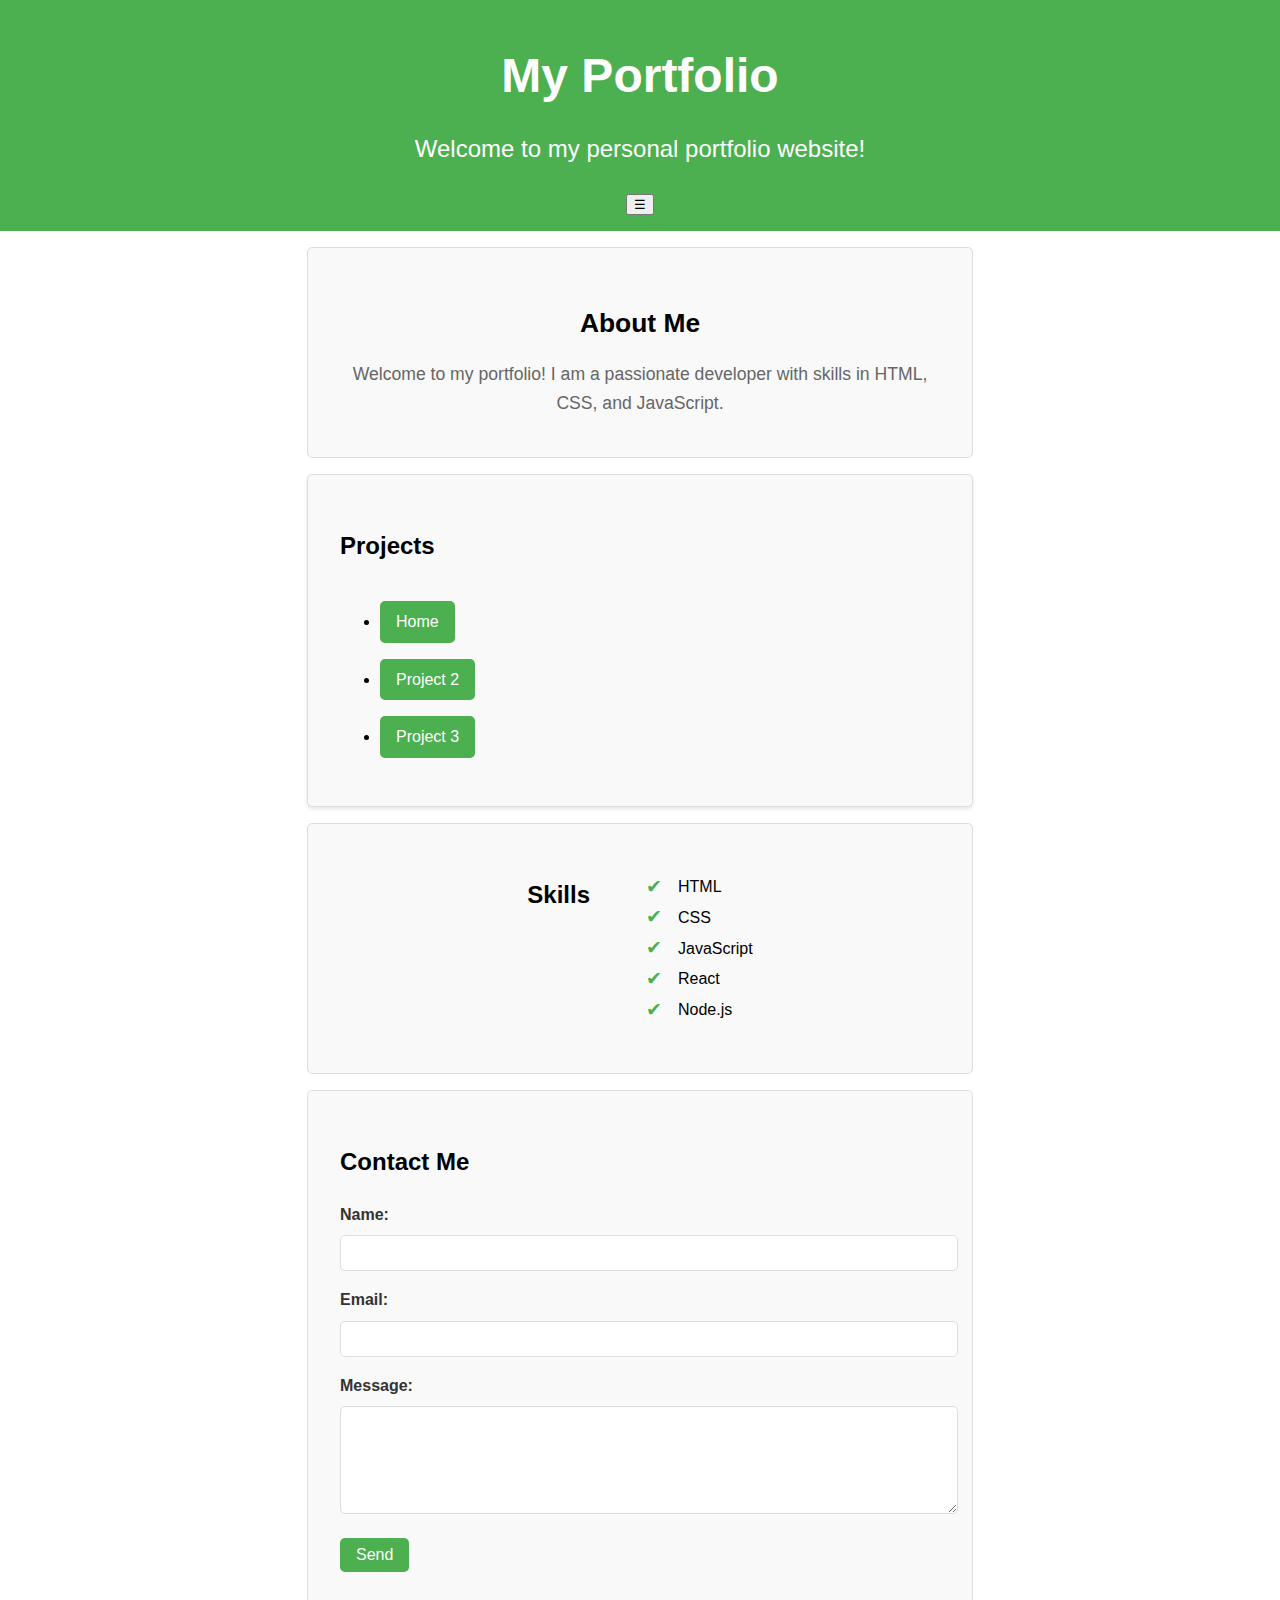
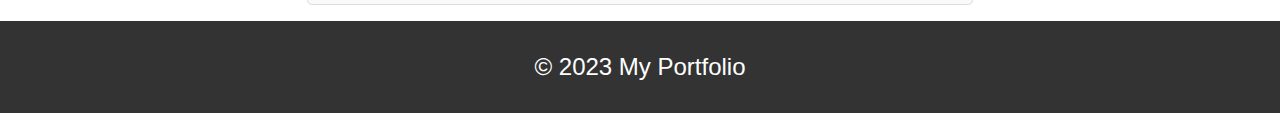
<file: 001/index.html>
<!DOCTYPE html>
<html lang="en">

<head>
    <meta charset="UTF-8">
    <meta name="viewport" content="width=device-width, initial-scale=1.0">
    <title>Portfolio</title>
    <link rel="stylesheet" href="style.css">

</head>

<body>
    <header>
        <section>
            <h1>My Portfolio</h1>
            <p>Welcome to my personal portfolio website!</p>
        </section>
        <nav id="navbar">
            <ul>
                <li><a href="../index.html">Home</a></li>
                <li><a href="#projects">Projects</a></li>
                <li><a href="#contact">Contact</a></li>
            </ul>
        </nav>
        <button id="menu-toggle" aria-label="Toggle navigation menu">&#9776;</button>
        <!-- <script>
            function toggleMenu() {
                const nav = document.getElementById('navbar');
                nav.classList.toggle('visible');
            }
            document.getElementById('menu-toggle').addEventListener('click', toggleMenu);

            // Smooth scrolling for navigation links
            document.querySelectorAll('#navbar a[href^="#"]').forEach(link => {
                link.addEventListener('click', function (e) {
                    const targetId = this.getAttribute('href').substring(1);
                    const target = document.getElementById(targetId);
                    if (target) {
                        e.preventDefault();
                        target.scrollIntoView({ behavior: 'smooth' });
                    }
                });
            });
        </script> -->
    </header>
    <section id="aboutMe">
        <h2>About Me</h2>
        <p>Welcome to my portfolio! I am a passionate developer with skills in HTML, CSS, and JavaScript.</p>
    </section>
    <section class="project-card">
        <h2>Projects</h2>
        <ul>
            <li><a href="../index.html">Home</a></li>
            <li><a href="#">Project 2</a></li>
            <li><a href="#">Project 3</a></li>
        </ul>
    </section>
    <section class="skills">
        <h2>Skills</h2>
        <ul>
            <li>HTML</li>
            <li>CSS</li>
            <li>JavaScript</li>
            <li>React</li>
            <li>Node.js</li>
        </ul>
    </section>
    <section class="contact-form">
        <h2>Contact Me</h2>
        <form action="submit_form.php" method="post">
            <label for="name">Name:</label>
            <input type="text" id="name" name="name" required>

            <label for="email">Email:</label>
            <input type="email" id="email" name="email" required>

            <label for="message">Message:</label>
            <textarea id="message" name="message" rows="5" required></textarea>

            <button type="submit">Send</button>
        </form>
    </section>
    <footer>
        <p>&copy; 2023 My Portfolio</p>
    </footer>
    <script src="script.js"></script>
</body>

</html>
</file>
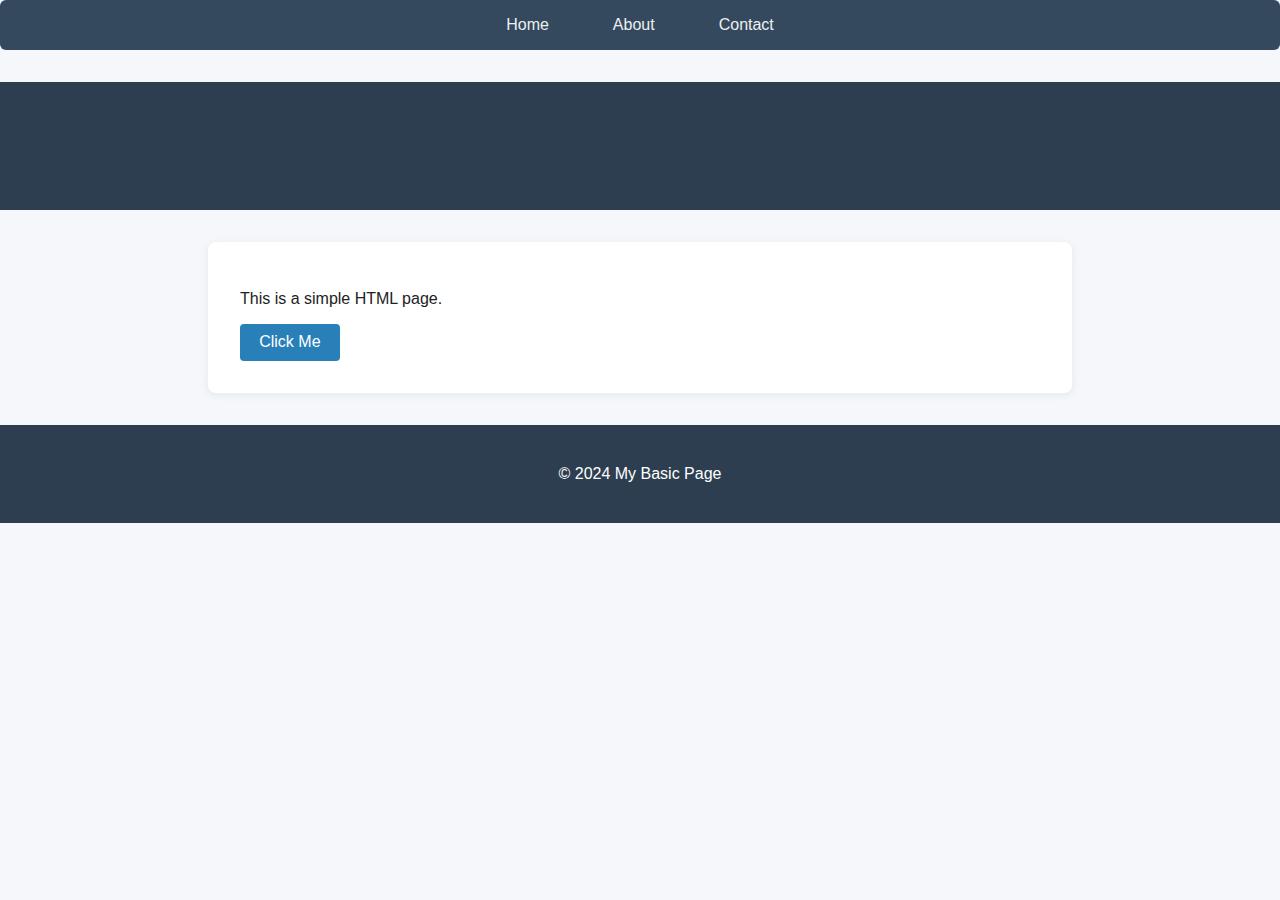
<file: 002/index.html>
<!DOCTYPE html>
<html lang="en">

<head>
    <meta charset="UTF-8">
    <title>Basic Page</title>
    <link rel="stylesheet" href="style.css">
</head>

<body>
    <nav>
        <ul>
            <li><a href="../index.html">Home</a></li>
            <li><a href="#">About</a></li>
            <li><a href="#">Contact</a></li>
        </ul>
    </nav>
    <header>
        <h1>Welcome to My Basic Page</h1>
    </header>
    <main>
        <p>This is a simple HTML page.</p>

        <button onclick="showAlert()">Click Me</button>
    </main>
    <footer>
        <p>&copy; 2024 My Basic Page</p>
    </footer>
    <script src="script.js"></script>
</body>

</html>
</file>
<file: 001/style.css>
/* Base styles for all screen sizes */
body {
    font-family: Arial, sans-serif;
    margin: 0;
    padding: 0;
}

header {
    background-color: #4CAF50;
    color: white;
    text-align: center;
    padding: 1rem;
}

main {
    padding: 1rem;
}

nav li{list-style-type: none;
    padding: 0;
    margin: 0;
    display: inline-block;
    margin-right: 1rem;
    font-size: 1.2rem;
    color: #333;
    text-decoration: none;
    transition: color 0.3s ease;

}
nav li:hover {
    color: #126b15;
}
nav a {
    text-decoration: none;
    color: #333;
    font-size: 1.2rem;
    transition: color 0.3s ease;
}
nav a:hover {
    color: #126b15;
}
nav a:visited {
    color: #333;
}
nav a:active {
    color: #126b15;
}
nav a:focus {
    outline: none;
    box-shadow: 0 0 0 2px rgba(76, 175, 80, 0.5);
}


nav {
    text-align: center;
    margin-bottom: 2rem;
}

#navbar {
    display: none;
    flex-direction: column;
}

#navbar.visible {
    display: flex;          
    margin: 0.5rem 0;
}

#aboutMe {
    background-color: #f9f9f9;
    padding: 2rem;
    border: 1px solid #ddd;
    border-radius: 5px;
    margin: 1rem auto;
    max-width: 600px;
    text-align: center;
    font-size: 1.1rem;
    line-height: 1.6;
}
#aboutMe h2 {
    margin-bottom: 1rem;
}
#aboutMe p {
    margin: 0.5rem 0;
    color: #666;
}

.projects {
    display: flex;
    flex-wrap: wrap;
    justify-content: center;
    gap: 1rem;
    margin: 2rem auto;
    padding: 1rem;
    max-width: 600px;
}

.project-card {
    background-color: #f9f9f9;
    padding: 2rem;
    border: 1px solid #ddd;
    border-radius: 5px;
    margin: 1rem auto;
    max-width: 600px;
    text-align: left;
    font-size: 1rem;
    line-height: 1.6;
    box-shadow: 0 2px 4px rgba(0, 0, 0, 0.1);
    transition: transform 0.3s ease, box-shadow 0.3s ease;
}

.project-card:hover {
    transform: translateY(-5px);
    box-shadow: 0 4px 8px rgba(0, 0, 0, 0.2);
}

.project-card h3 {
    margin: 0.5rem 0;
    font-size: 1.2rem;
    color: #333;
}

.project-card p {
    font-size: 1rem;
    color: #666;
    line-height: 1.5;
}

.project-card a {
    display: inline-block;
    margin-top: 1rem;
    padding: 0.5rem 1rem;
    background-color: #4CAF50;
    color: white;
    text-decoration: none;
    border-radius: 5px;
    transition: background-color 0.3s ease;
}
.project-card a:hover {
    background-color: #45a049;
}
.project-card a:visited {
    color: white;
}
.project-card a:active {
    background-color: #3e8e41;
}
.project-card a:focus {
    outline: none;
    box-shadow: 0 0 0 2px rgba(76, 175, 80, 0.5);
}
.skills {
    display: flex;
    flex-wrap: wrap;
    justify-content: center;
    gap: 1rem;
    margin: 2rem auto;
    background-color: #f9f9f9;
    padding: 2rem;
    border: 1px solid #ddd;
    border-radius: 5px;
    margin: 1rem auto;
    max-width: 600px;
    text-align: left;
    font-size: 1rem;
    line-height: 1.6;
}
.skills li {
    list-style: none;
    display: flex;
    align-items: center;
    gap: 0.5rem;
    font-size: 1rem;
}

.skills li::before {
    content: '✔'; /* Example icon */
    color: #4CAF50;
    font-size: 1.2rem;
    margin-right: 0.5rem;
}

footer {
    background-color: #333;
    color: white;
    text-align: center;
    padding: 0.5rem;
}
.contact-form {
    background-color: #f9f9f9;
    padding: 2rem;
    border: 1px solid #ddd;
    border-radius: 5px;
    margin: 1rem auto;
    max-width: 600px;
    text-align: left;
    font-size: 1rem;
    line-height: 1.6;
}

.contact-form label {
    display: block;
    margin-bottom: 0.5rem;
    font-weight: bold;
    color: #333;
}

.contact-form input,
.contact-form textarea {
    width: 100%;
    padding: 0.5rem;
    margin-bottom: 1rem;
    border: 1px solid #ddd;
    border-radius: 5px;
    font-size: 1rem;
    font-family: Arial, sans-serif;
}

.contact-form input:focus,
.contact-form textarea:focus {
    outline: none;
    border-color: #4CAF50;
    box-shadow: 0 0 5px rgba(76, 175, 80, 0.5);
}

.contact-form button {
    display: inline-block;
    padding: 0.5rem 1rem;
    background-color: #4CAF50;
    color: white;
    border: none;
    border-radius: 5px;
    font-size: 1rem;
    cursor: pointer;
    transition: background-color 0.3s ease;
}

.contact-form button:hover {
    background-color: #45a049;
}

.contact-form button:active {
    background-color: #3e8e41;
}

.contact-form button:focus {
    outline: none;
    box-shadow: 0 0 0 2px rgba(76, 175, 80, 0.5);
}

/* Styles for small screens (mobile) */
@media (max-width: 600px) {
    header, footer {
        font-size: 1rem;
    }

    main {
        font-size: 0.9rem;
    }
}

/* Styles for medium screens (tablets) */
@media (min-width: 601px) and (max-width: 1024px) {
    header, footer {
        font-size: 1.2rem;
    }

    main {
        font-size: 1rem;
    }

    #menu {
        display: none;
    }

    #navbar {
        display: flex !important;
        flex-direction: row;
        justify-content: center;
        margin: 1rem 0;
    }
}

/* Styles for large screens (desktops) */
@media (min-width: 1025px) {
    header, footer {
        font-size: 1.5rem;
    }

    main {
        font-size: 1.2rem;
        max-width: 800px;
        margin: 0 auto;
    }
}
</file>
<file: 002/style.css>
body {
    font-family: Arial, Helvetica, sans-serif;
    background: #f5f7fa;
    color: #222;
    margin: 0;
    padding: 0;
}

header, footer {
    background: #2d3e50;
    color: #fff;
    padding: 1.5rem 0;
    text-align: center;
}

main {
    max-width: 800px;
    margin: 2rem auto;
    background: #fff;
    padding: 2rem;
    border-radius: 8px;
    box-shadow: 0 2px 8px rgba(44, 62, 80, 0.08);
}

h1, h2, h3 {
    color: #2d3e50;
}

a {
    color: #2980b9;
    text-decoration: none;
}

a:hover {
    text-decoration: underline;
}

nav {
    background: #34495e;
    color: #fff;
    padding: 1rem 0;
    text-align: center;
    border-radius: 6px;
    margin-bottom: 2rem;
}

nav ul {
    list-style: none;
    margin: 0;
    padding: 0;
    display: inline-flex;
    gap: 2rem;
}

nav li {
    display: inline;
}

nav a {
    color: #ecf0f1;
    font-weight: 500;
    padding: 0.5em 1em;
    border-radius: 4px;
    transition: background 0.2s;
}

nav a:hover,
nav a.active {
    background: #2980b9;
    color: #fff;
    text-decoration: none;
}

button, input[type="submit"] {
    background: #2980b9;
    color: #fff;
    border: none;
    padding: 0.6em 1.2em;
    border-radius: 4px;
    cursor: pointer;
    font-size: 1em;
}

button:hover, input[type="submit"]:hover {
    background: #1c5980;
}

ul {
    padding-left: 1.5em;
}

@media (max-width: 600px) {
    main {
        padding: 1rem;
        margin: 1rem;
    }
}
</file>
